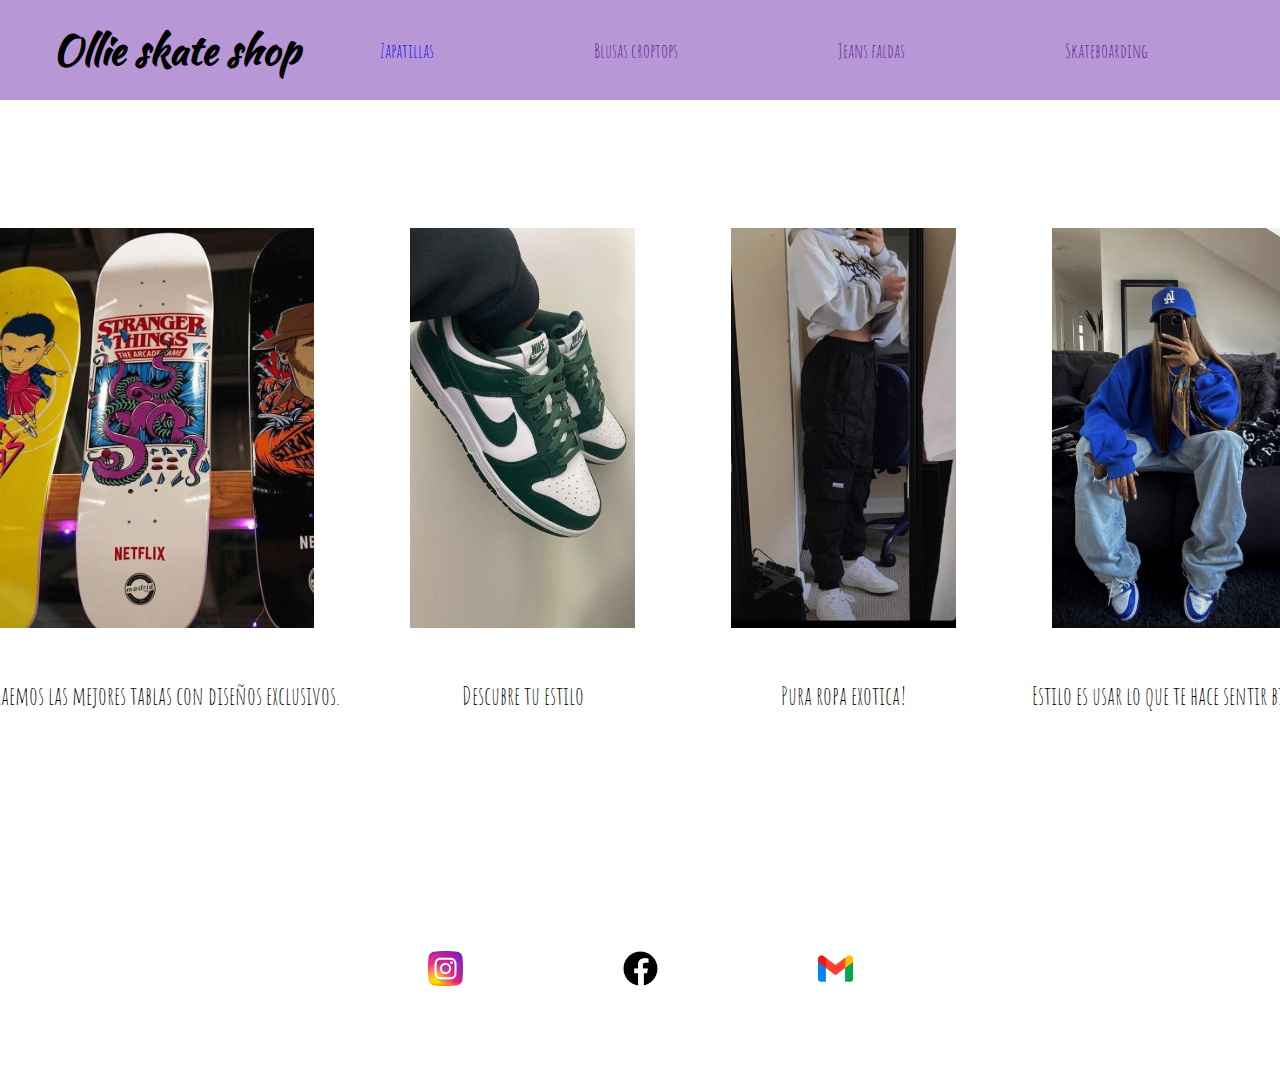
<file: index.html>
<!DOCTYPE html>
<html lang="en">
<head>
    <meta charset="UTF-8">
    <meta http-equiv="X-UA-Compatible" content="IE=edge">
    <meta name="viewport" content="width=device-width, initial-scale=1.0">
    <script src="js/jquery-3.6.0.min.js"></script>
    <script src="js/acordion.js"></script>
    <link rel="stylesheet" href="style.css">
    <title>Ollie skate shop</title>
    <link rel="shortcut icon" href="img/skateboarding.png" type="image/x-icon">
    <link rel="preconnect" href="https://fonts.googleapis.com">
<link rel="preconnect" href="https://fonts.gstatic.com" crossorigin>
<link href="https://fonts.googleapis.com/css2?family=Amatic+SC&display=swap" rel="stylesheet">

<link rel="preconnect" href="https://fonts.googleapis.com">
<link rel="preconnect" href="https://fonts.gstatic.com" crossorigin>
<link href="https://fonts.googleapis.com/css2?family=Kaushan+Script&display=swap" rel="stylesheet">


</head>
<body>
    <div class="contenedor">
        <h2>Ollie skate shop</h2>
        <a href="link1.html">Zapatillas</a>
        <a href="">Blusas croptops</a>
        <a href="">Jeans faldas</a>
        <a href="">Skateboarding</a>
    </div>

    <div class="imagenes">
        <div>
            <img class="img" src="img/skatee.jfif" alt="">
            <p>Te traemos las mejores tablas con diseños exclusivos.</p>
        </div>

        <div>
            <img class="img" src="img/zapatos.jfif" alt="">
            <p>Descubre tu estilo</p>
        </div>

        <div>
            <img class="img" src="img/ropa2.jpeg" alt="">
            <p>Pura ropa exotica! </p>
        </div>

        <div>
            <img class="img" src="img/ropita2.jfif" alt="">
            <p>Estilo es usar lo que te hace sentir bien.</p>
        </div>
    </div>

    <div class="aaaa"></div>
    <div class="eeee"></div>
    <div class="iiii"></div> 


</body>
<footer>
    <div  class="redes">
        <img class="ooo" src="img/instagram.png" alt="">
        <img class="ooo" src="img/facebook.png" alt="">
        <img class="ooo" src="img/gmail.png" alt="">
    </div>
</footer>
</html>
</file>
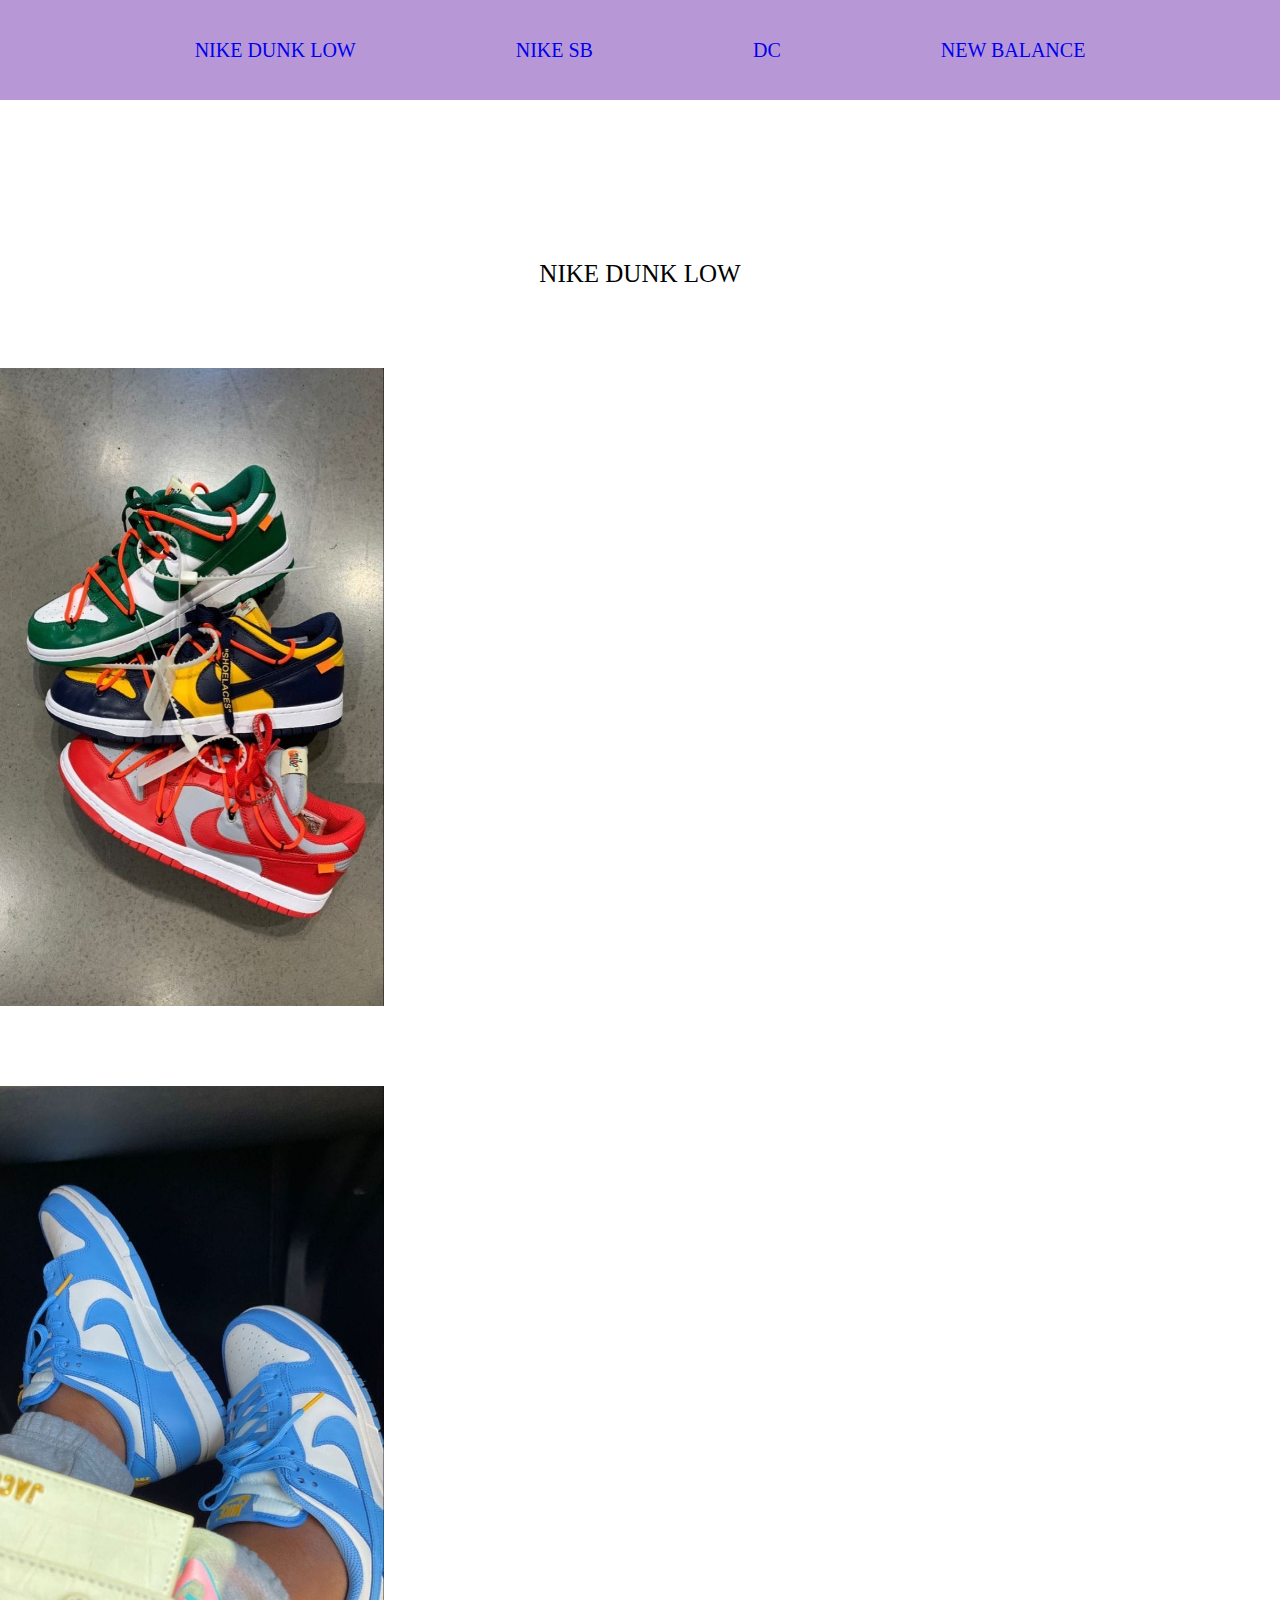
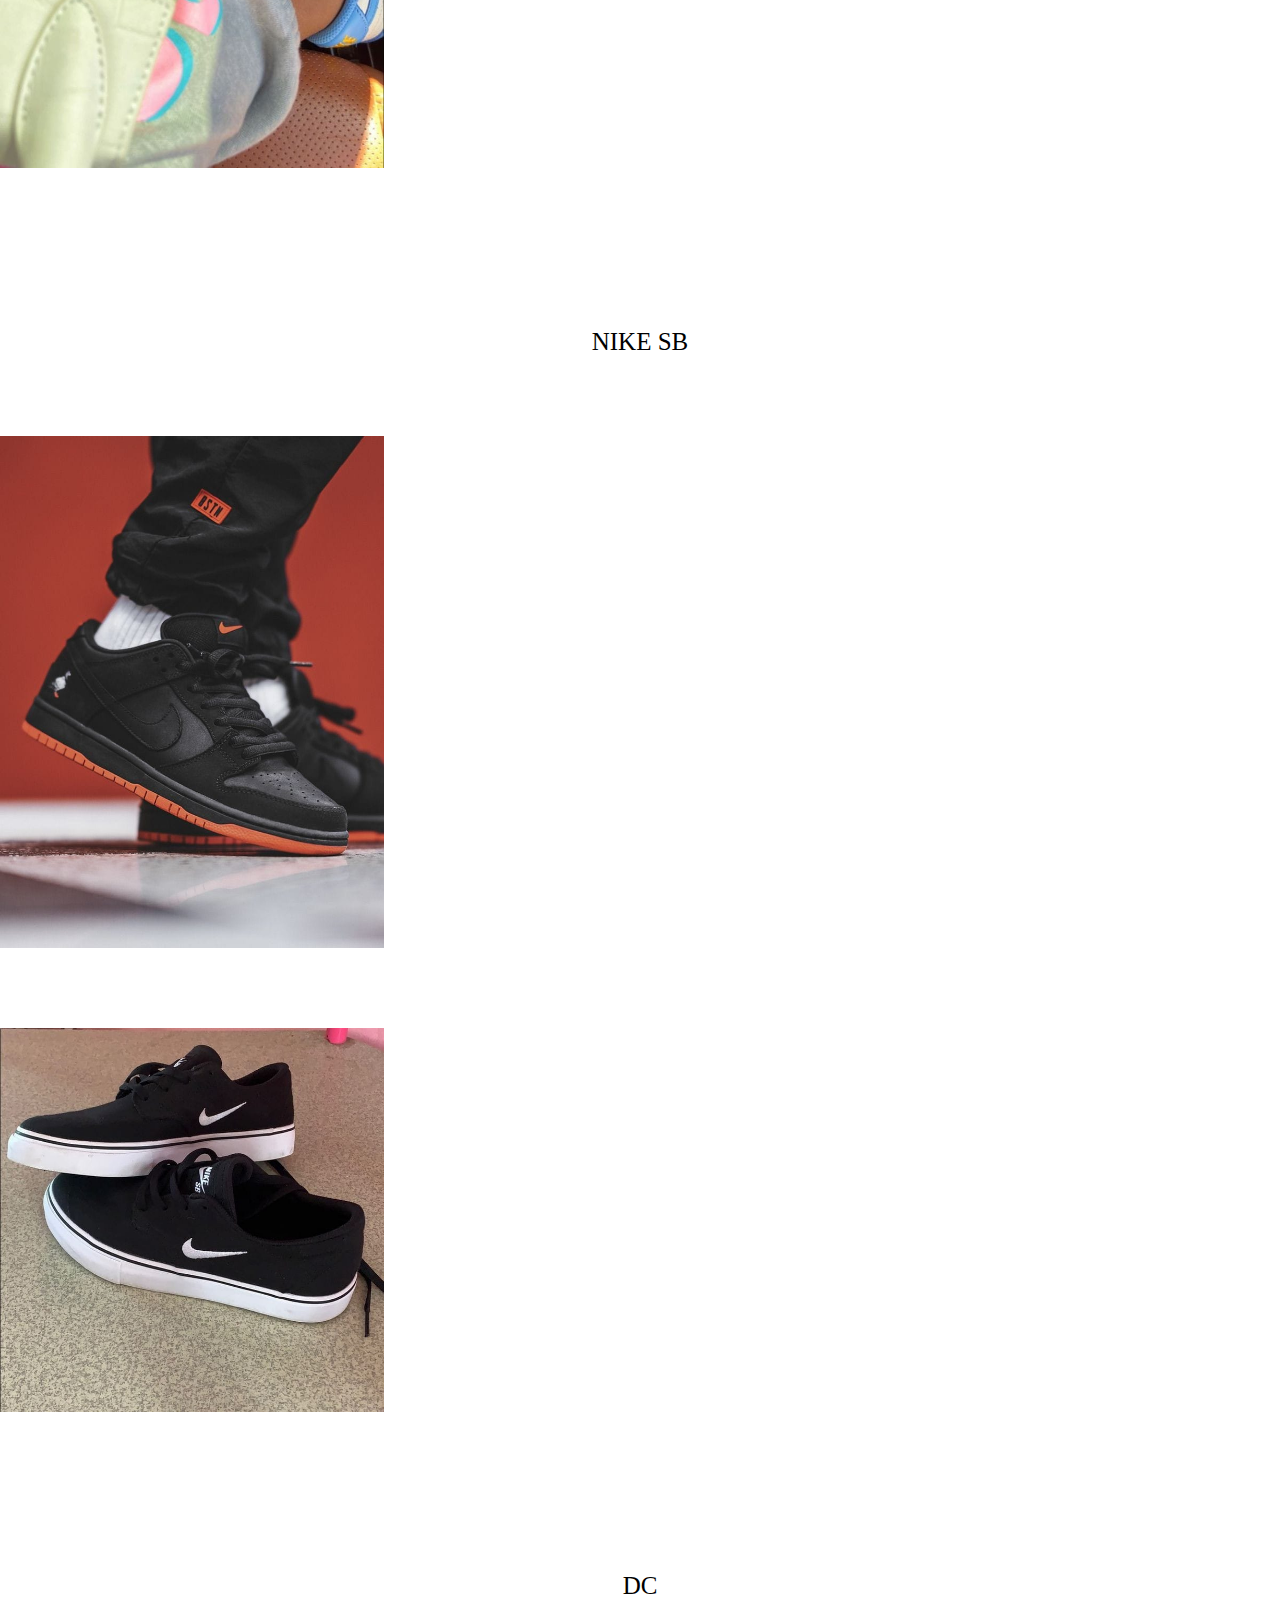
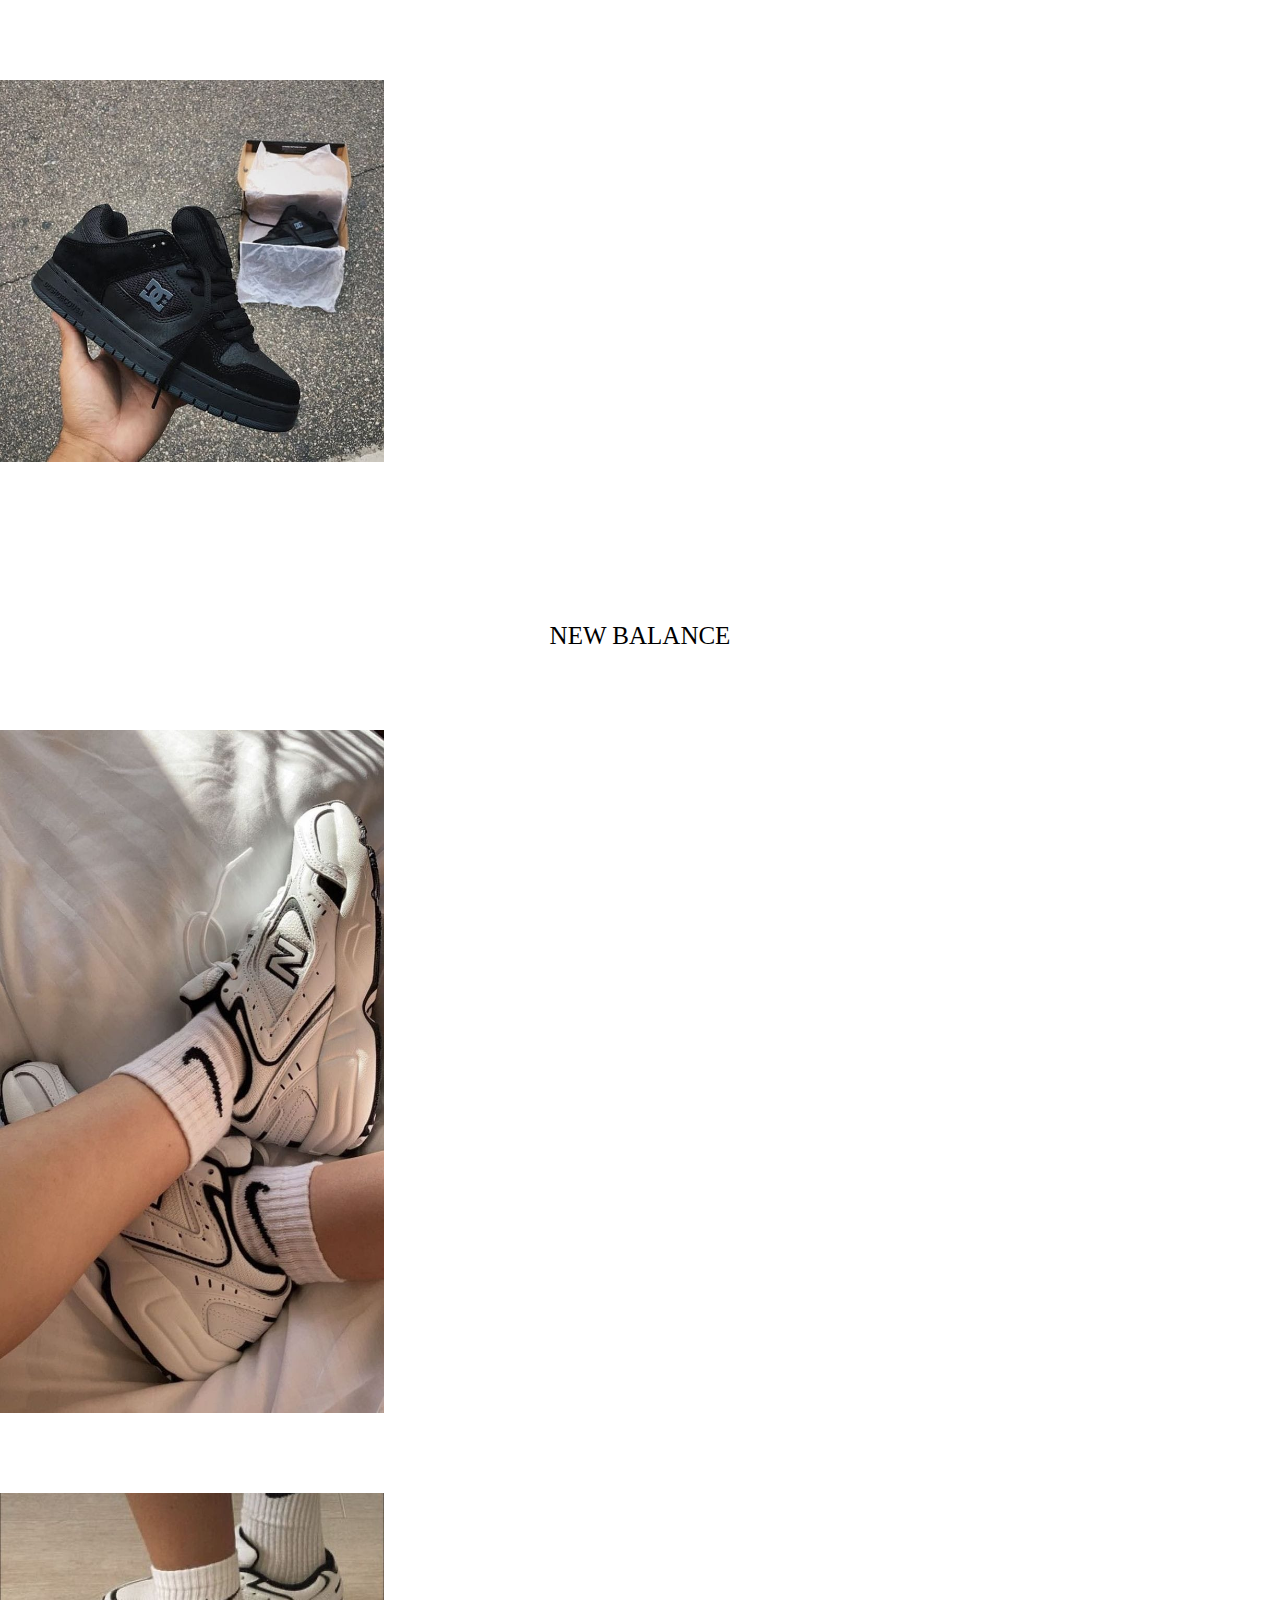
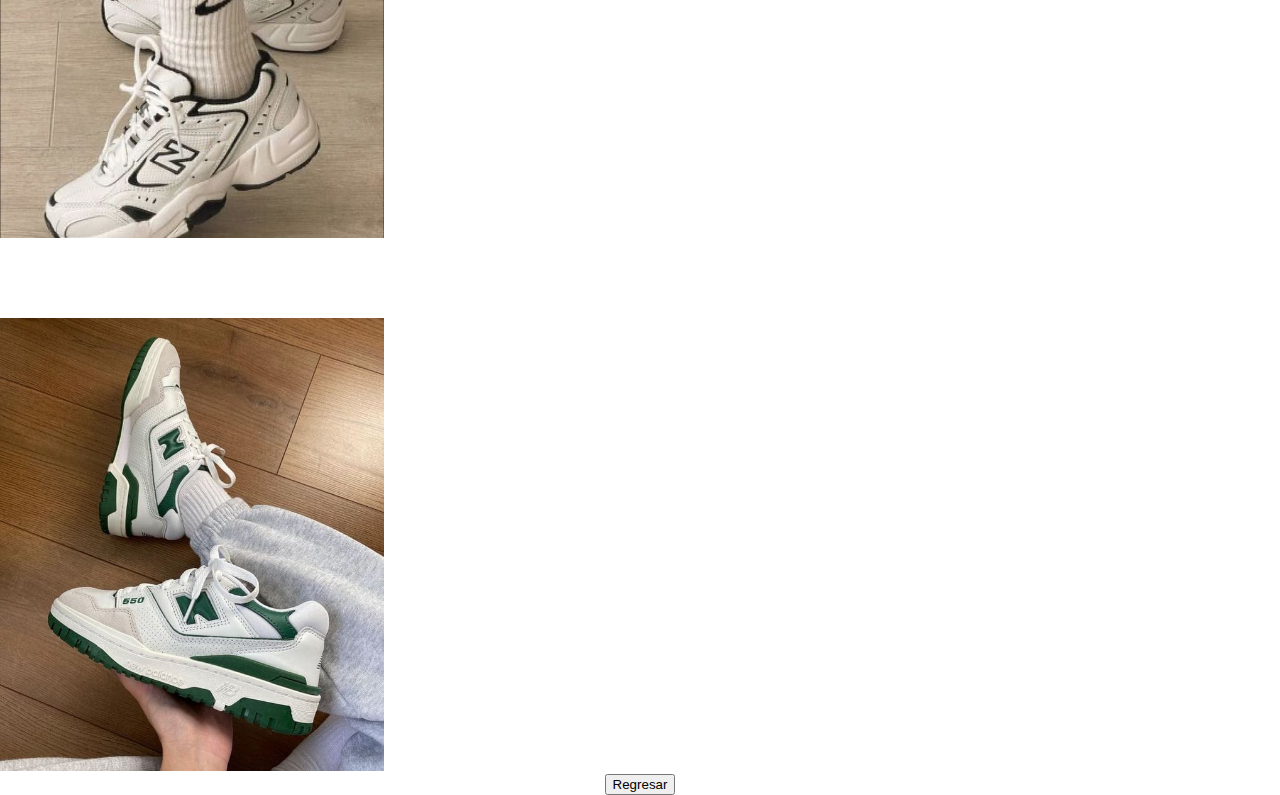
<file: link1.html>
<!DOCTYPE html>
<html lang="en">
<head>
    <meta charset="UTF-8">
    <meta http-equiv="X-UA-Compatible" content="IE=edge">
    <meta name="viewport" content="width=device-width, initial-scale=1.0">
    <title>Zapatillas</title>
    <link rel="shortcut icon" href="img/skateboarding.png" type="image/x-icon">
    <link rel="stylesheet" href="style.css">
</head>
<body>
    <div class="contenedor">
        <a href="#NIKE DUNK LOW">NIKE DUNK LOW</a>
        <a href="#NIKE SB">NIKE SB</a>
        <a href="#DC">DC</a>
        <a href="#NEW BALANCE">NEW BALANCE</a>
    </div>
<div class="container">
    <A name="NIKE DUNK LOW"></A>
    <p>NIKE DUNK LOW</p>
    <img class="zapatos" src="img/1.jpeg" alt="">
    <img class="zapatos" src="img/5.jpeg" alt="">
    <A name="NIKE SB"></A>
    <p>NIKE SB</p>
    <img class="zapatos" src="img/2.jpeg" alt="">
    <img class="zapatos" src="img/4.jpeg" alt="">
    <A name="DC"></A>
    <p>DC</p>
    <img class="zapatos" src="img/3.jpeg" alt="">
    <A name="NEW BALANCE"></A>
    <p>NEW BALANCE</p>
    <img class="zapatos" src="img/6.jpeg" alt="">
    <img class="zapatos" src="img/7.jpeg" alt="">
    <img class="zapatos" src="img/8.jpeg" alt="">
</div>
<a href="index.html" target="_parent"><button>Regresar</button></a>
    
</body>
</html>
</file>
<file: style.css>
html, body, h1, h2, h3, h4, h5, h6, p, ol, ul, li, pre, code, address, form, fieldset, blockquote {
    padding: 0;
    margin: 0;
    text-align: center;
   }


.contenedor{
    background-color:rgb(184, 151, 215);
    height: 100px;
    display: flex;
    justify-content: center;
    align-items: center;
}

a{
    margin: 5rem;
    text-decoration: none;
    font-family: 'Amatic SC', cursive;
    font-size: 20px;
}

.imagenes{
    margin-top: 5rem;
    display: flex;
    justify-content: center;
}

.redes{
    display: flex;
    justify-content: center;
    margin-top: 10rem;
}

.ooo{
    height: 35px;
    padding: 5rem;
}

.img{
    height: 400px;
    padding: 3rem;
}

p{
    font-family: 'Amatic SC', cursive;
    font-size: 25px;
}

h2{
    font-family: 'Kaushan Script', cursive;
    font-size: 40px;
}

.aaaa{
    background-color: #AA14F0;
    height: 80px;
}

.eeee{
    background-color: #AB46D2;
    height: 80px;
}

.iiii{
    background-color: #EEEEEE;
    height: 80px;
}

.zapatos{
    height: 30%;
    width: 30%;
    margin-top: 5rem;
}


.container{
    display: flex;
    flex-direction:column;
    justify-content: space-between;
}

button:hover{
    border: none;
    color: rgb(80, 10, 112);
    padding: 15px 32px;
    text-align: center;
    text-decoration: none;
    display: inline-block;
    font-size: 16px;
    border: 2px solid #2b0059;
    transition-duration: 0.4s;
}



@media screen and (min-width: 230px) and (max-width:480px){

    html, body, h1, h2, h3, h4, h5, h6, p, ol, ul, li, pre, code, address, form, fieldset, blockquote {
        padding: 0;
        margin: 0;
        text-align: center;
    }
    
    
    .contenedor{
        background-color:rgb(0, 0, 0);
        height: 100px;
        display: flex;
        justify-content: center;
        align-items: center;
    }
    
    a{
        margin: 1rem;
        text-decoration: none;
        font-family: 'Amatic SC', cursive;
        font-size: 5px;
    }
    
    .imagenes{
        margin-top: 3rem;
        display: flex;
        flex-direction: column;
    }
    
    .redes{
        display: flex;
        justify-content: center;
        margin-top: 2rem;
    }
    
    .ooo{
        height: 15px;
        padding: 2rem;
    }
    
    .img{
        height: 170px;
        padding: 3rem;
    }
    
    p{
        font-family: 'Amatic SC', cursive;
        font-size: 10px;
    }
    
    h2{
        font-family: 'Kaushan Script', cursive;
        font-size: 10px;
        color: #DFE8CC;
    }

    .aaaa{
        background-color: #14021c;
        height: 50px;
    }
    
    .eeee{
        background-color: #42005c;
        height: 50px;
    }
    
    .iiii{
        background-color: #9d39e9;
        height: 50px;
    }
    

    body{
        background-color: #DFE8CC;
    }

    .container{
        display: flex;
        flex-direction:column;
        justify-content: space-between;
    }

    button:hover{
        border: none;
        color: rgb(15, 248, 31);
        padding: 15px 32px;
        text-align: center;
        text-decoration: none;
        display: inline-block;
        font-size: 16px;
        border: 2px solid #9dff00;
        transition-duration: 0.4s;
    }    

}
</file>
